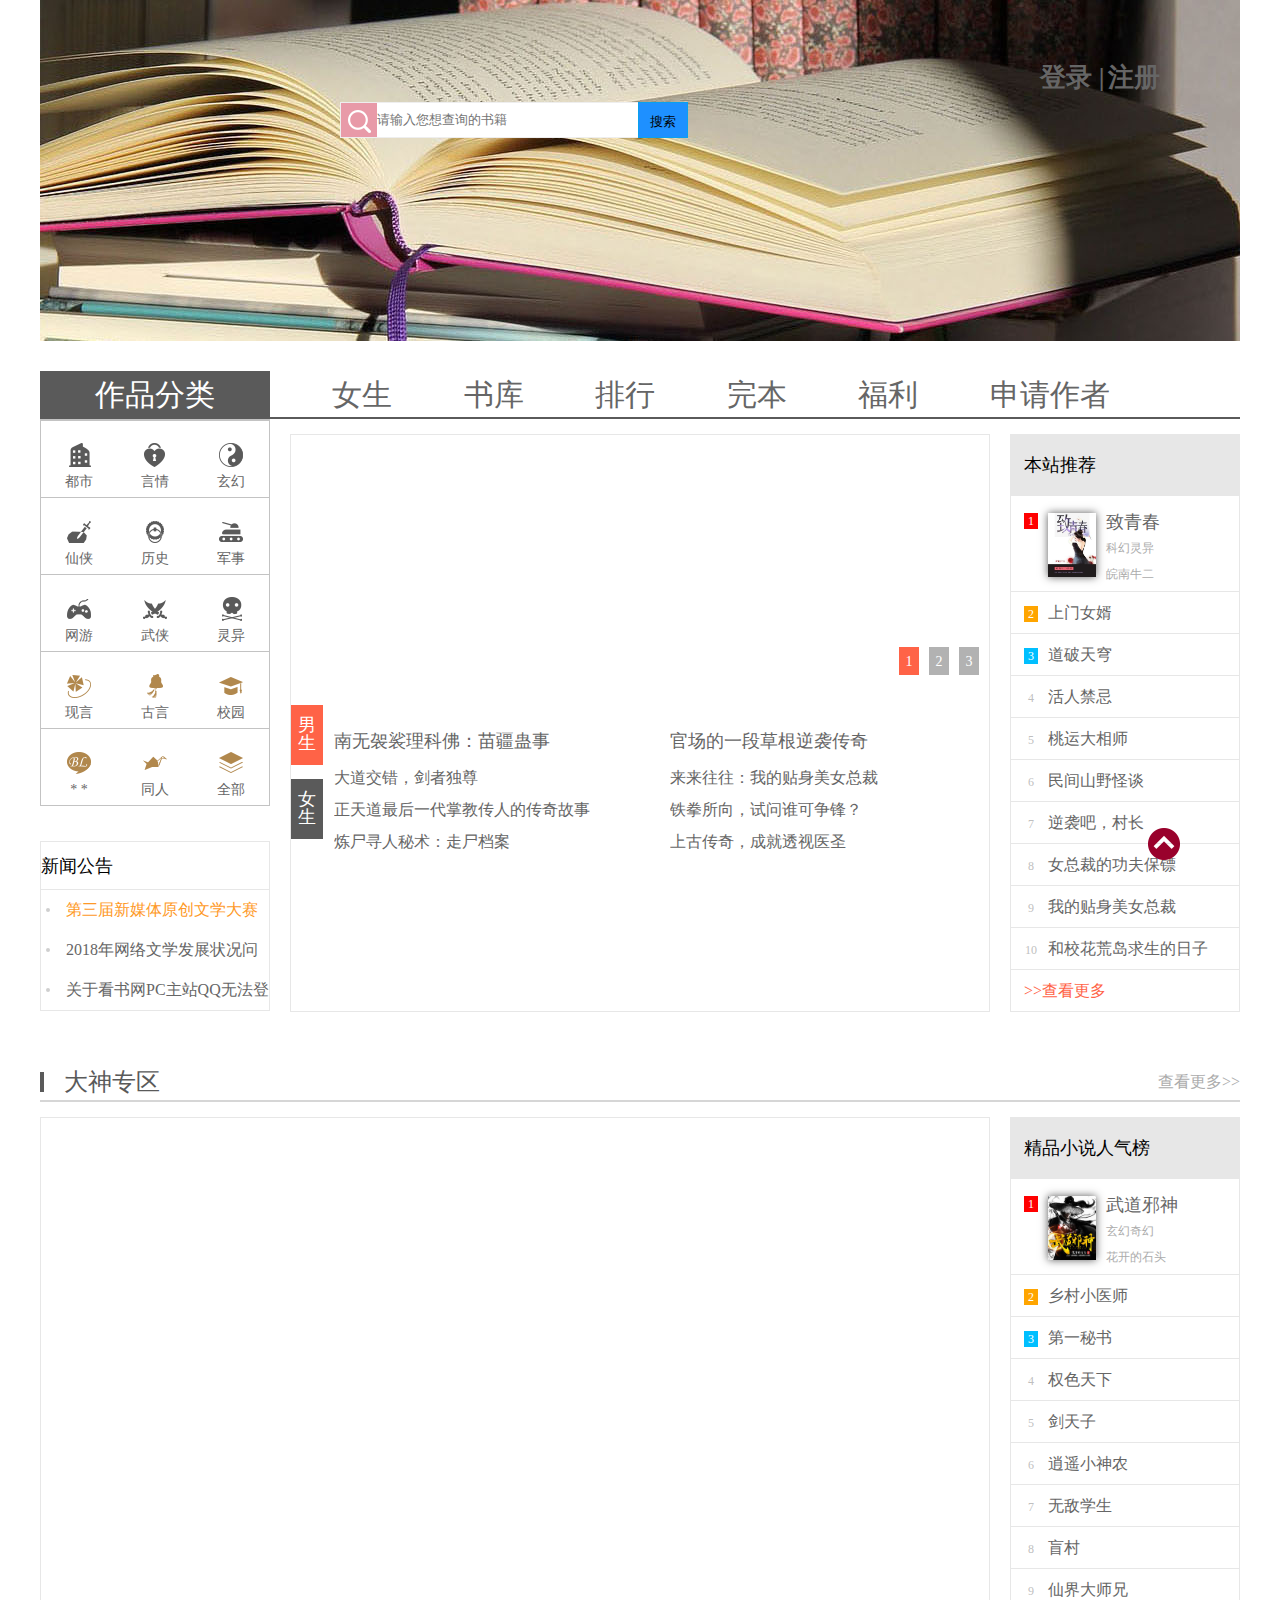
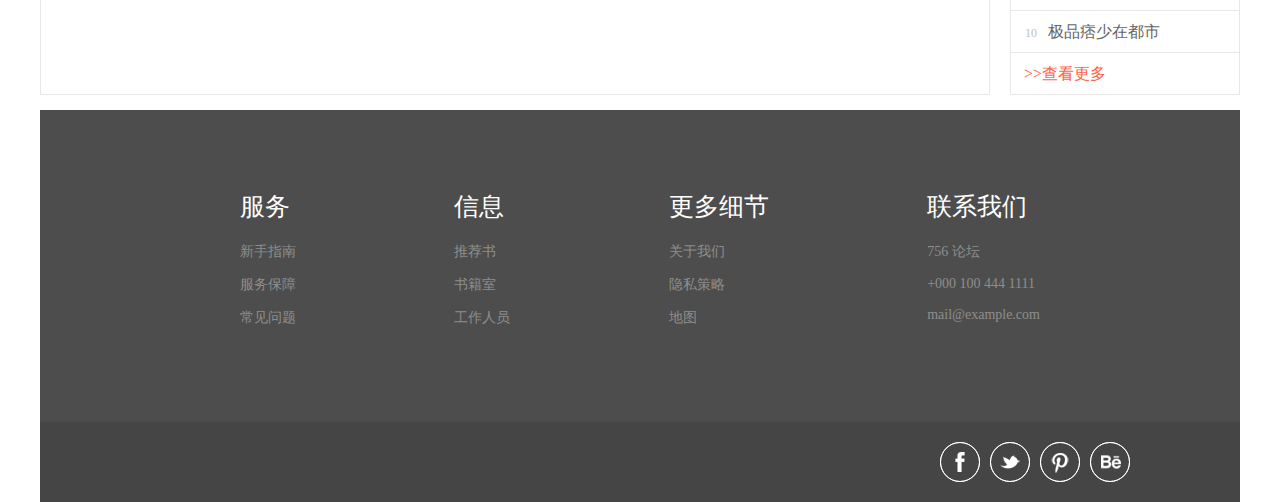
<file: index.html>
<!doctype html>
<html lang="en">
 <head>
  <meta charset="UTF-8">
  <title>主页</title>
  <link rel="stylesheet" href="css/base.css">
  <link rel="stylesheet" href="css/index.css">
 </head>
 <body>
	<div class="fade">
		<!-- 引入头部 -->
		<div id="header"></div>
		<div class="main">
			<!--导航-->
			<div class="menubox clear">
				<span class="bookClass lf">作品分类</span>
				<nav class="menu lf">
					<a href="javascript:;">女生</a>
					<a href="javascript:;">书库</a>
					<a href="javascript:;">排行</a>
					<a href="javascript:;">完本</a>
					<a href="javascript:;">福利</a>
					<a href="javascript:;">申请作者</a>
				</nav>
			</div>
			<!--主内容-->
			<div class="contentBox clear">
				<!--左侧分类-->
				<div class="types lf">
					<ul class="typesList">
						<li class="clear">
							<a href="javascript:;" class="lf">
								<p><img src="img/index/dushi.png"></p>
								<span>都市</span>
							</a>
							<a href="javascript:;" class="lf">
								<p><img src="img/index/yanqing.png"></p>
								<span>言情</span>
							</a>
							<a href="javascript:;" class="lf">
								<p><img src="img/index/xuanhuan.png"></p>
								<span>玄幻</span>
							</a>
						</li>
						<li class="clear">
							<a href="javascript:;" class="lf">
								<p><img src="img/index/xianxia.png"></p>
								<span>仙侠</span>
							</a>
							<a href="javascript:;" class="lf">
								<p><img src="img/index/lishi.png"></p>
								<span>历史</span>
							</a>
							<a href="javascript:;" class="lf">
								<p><img src="img/index/junshi.png"></p>
								<span>军事</span>
							</a>
						</li>
						<li class="clear">
							<a href="javascript:;" class="lf">
								<p><img src="img/index/wangyou.png"></p>
								<span>网游</span>
							</a>
							<a href="javascript:;" class="lf">
								<p><img src="img/index/wuxia.png"></p>
								<span>武侠</span>
							</a>
							<a href="javascript:;" class="lf">
								<p><img src="img/index/lingyi.png"></p>
								<span>灵异</span>
							</a>
						</li>
						<li class="clear">
							<a href="javascript:;" class="lf">
								<p><img src="img/index/xianyan.png"></p>
								<span>现言</span>
							</a>
							<a href="javascript:;" class="lf">
								<p><img src="img/index/guyan.png"></p>
								<span>古言</span>
							</a>
							<a href="javascript:;" class="lf">
								<p><img src="img/index/xiaoyuan.png"></p>
								<span>校园</span>
							</a>
						</li>
						<li class="clear">
							<a href="javascript:;" class="lf">
								<p><img src="img/index/danmei.png"></p>
								<span>* *</span>
							</a>
							<a href="javascript:;" class="lf">
								<p><img src="img/index/tongren.png"></p>
								<span>同人</span>
							</a>
							<a href="javascript:;" class="lf">
								<p><img src="img/index/quanbu.png"></p>
								<span>全部</span>
							</a>
						</li>
					</ul>
					<div class="news">
						<a href="javascript:;" target="_blank">新闻公告</a>
						<ul>
							<li class="active">
								<a class="active" href="javascript:;" target="_blank" title="第三届新媒体原创文学大赛颁奖典礼">第三届新媒体原创文学大赛颁奖典礼</a>
							</li>
							<li>
								<a href="javascript:;" target="_blank" title="2018年网络文学发展状况问卷调查">2018年网络文学发展状况问卷调查</a>
							</li>
							<li>
								<a href="javascript:;" target="_blank" title="关于看书网PC主站QQ无法登录的通告">关于看书网PC主站QQ无法登录的通告</a>
							</li>
						</ul>
					</div>
				</div>
				<!--轮播内容-->
				<div class="banner lf">
					<!--轮播图-->
					<div class="banner_pic">
						<ul class="clear">
							<!--<li class="lf">
								<a href="javascript:;">
									<img src="img/index/banner1.jpg">
								</a>
							</li>-->
						</ul>
						<div class="page_num">
							<ul class="clear">
								<li class="lf show_on">1</li>
								<li class="lf">2</li>
								<li class="lf">3</li>
							</ul>
						</div>
					</div>
					<!--男女生推荐-->
					<div class="sex_box">
						<a href="javascript:;" class="man sex_show">男生</a>
						<a href="javascript:;" class="woman">女生</a>
						<div id="boy" class="man_recom clear man_book">
						<!--<div class="sex_info clear">
								<a href="javascript:;">
									<div class="book_box lf">
										<img src="img/index/2033124s.jpg">
									</div>
								</a>
								<div class="book_detail lf">
									<p class="bd_name">
										<a href="javascript:;" target="_blank"></a>
									</p>
									<p class="bd_detail"></p>
									<p class="bd_read">
										<span>661人追读</span>
										<a href="javascript:;" class="brown" target="_blank">免费试读</a>
									</p>
								</div>
							</div>-->
						</div>
						<div id="girl" class="man_recom clear woman_book" style="display: none">
						</div>
					</div>
					<!--文字推荐-->
					<div class="char_book clear">
						<ul class="lf">
							<li>
								<a href="javascript:;" target="_blank" title="南无袈裟理科佛：苗疆蛊事">南无袈裟理科佛：苗疆蛊事</a>
							</li>
							<li>
								<a href="javascript:;" target="_blank" title="大道交错，剑者独尊">大道交错，剑者独尊</a>
							</li>
							<li>
								<a href="javascript:;" target="_blank" title="正天道最后一代掌教传人的传奇故事">正天道最后一代掌教传人的传奇故事</a>
							</li>
							<li>
								<a href="javascript:;" target="_blank" title="炼尸寻人秘术：走尸档案">炼尸寻人秘术：走尸档案</a>
							</li>
						</ul>
						<ul>
							<li>
								<a href="javascript:;" target="_blank" title="官场的一段草根逆袭传奇">官场的一段草根逆袭传奇</a>
							</li>
							<li>
								<a href="javascript:;" target="_blank" title="来来往往：我的贴身美女总裁">来来往往：我的贴身美女总裁</a>
							</li>
							<li>
								<a href="javascript:;" target="_blank" title="铁拳所向，试问谁可争锋？">铁拳所向，试问谁可争锋？</a>
							</li>
							<li>
								<a href="javascript:;" target="_blank" title="上古传奇，成就透视医圣">上古传奇，成就透视医圣</a>
							</li>
						</ul>
					</div>
				</div>
				<!--右侧推荐-->
				<div class="recommend lf">
					<div class="title">本站推荐</div>
					<ul>
						<li>
							<a href="javascript:;" class="clear">
								<span class="lf">1</span>
								<div class="book_shadow lf">
									<img src="img/index/2039691s.jpg">
								</div>
								<div class="book_content lf">
									<p class="txt txt_name">致青春</p>
									<p class="txt">科幻灵异</p>
									<p class="txt">皖南牛二</p>
								</div>
							</a>
						</li>
						<li>
							<a href="javascript:;">
								<span>2</span>上门女婿
							</a>
						</li>
						<li>
							<a href="javascript:;">
								<span>3</span>道破天穹
							</a>
						</li>
						<li>
							<a href="javascript:;">
								<span>4</span>活人禁忌
							</a>
						</li>
						<li>
							<a href="javascript:;">
								<span>5</span>桃运大相师
							</a>
						</li>
						<li>
							<a href="javascript:;">
								<span>6</span>民间山野怪谈
							</a>
						</li>
						<li>
							<a href="javascript:;">
								<span>7</span>逆袭吧，村长
							</a>
						</li>
						<li>
							<a href="javascript:;">
								<span>8</span>女总裁的功夫保镖
							</a>
						</li>
						<li>
							<a href="javascript:;">
								<span>9</span>我的贴身美女总裁
							</a>
						</li>
						<li>
							<a href="javascript:;">
								<span>10</span>和校花荒岛求生的日子
							</a>
						</li>
						<li class="more">
							<a href="javascript:;">&gt;&gt;查看更多</a>
						</li>
					</ul>
				</div>
			</div>
			<!--大神专区-->
			<div class="super_title clear">
				<span class="lf">大神专区</span>
				<a href="javascript:;" class="rf">查看更多&gt;&gt;</a>
			</div>
			<div class="dsqu clear">
				<ul class="lf" id="dsqu">
				<!--动态数据-->
				<!--<li class="lf">-->
					<!--<a href="javascript:;" data-bid="${bid}">-->
						<!--<div class="book_img">-->
							<!--<img src="${img}">-->
						<!--</div>-->
						<!--<div class="book_name">${bname}</div>-->
						<!--<div class="anthor">${athor}</div>-->
					<!--</a>-->
				<!--</li>-->
				</ul>
				<div class="recommend rf">
					<div class="title">精品小说人气榜</div>
					<ul>
						<li>
							<a href="javascript:;" class="clear">
								<span class="lf">1</span>
								<div class="book_shadow lf">
									<img src="img/index/190294_m.jpg">
								</div>
								<div class="book_content lf">
									<p class="txt txt_name">武道邪神</p>
									<p class="txt">玄幻奇幻</p>
									<p class="txt">花开的石头</p>
								</div>
							</a>
						</li>
						<li>
							<a href="javascript:;">
								<span>2</span>乡村小医师
							</a>
						</li>
						<li>
							<a href="javascript:;">
								<span>3</span>第一秘书
							</a>
						</li>
						<li>
							<a href="javascript:;">
								<span>4</span>权色天下
							</a>
						</li>
						<li>
							<a href="javascript:;">
								<span>5</span>剑天子
							</a>
						</li>
						<li>
							<a href="javascript:;">
								<span>6</span>逍遥小神农
							</a>
						</li>
						<li>
							<a href="javascript:;">
								<span>7</span>无敌学生
							</a>
						</li>
						<li>
							<a href="javascript:;">
								<span>8</span>盲村
							</a>
						</li>
						<li>
							<a href="javascript:;">
								<span>9</span>仙界大师兄
							</a>
						</li>
						<li>
							<a href="javascript:;">
								<span>10</span>极品痞少在都市
							</a>
						</li>
						<li class="more">
							<a href="javascript:;">&gt;&gt;查看更多</a>
						</li>
					</ul>
				</div>
			</div>
		</div>
		<!-- 回到顶部 -->
		<div id="to_top">
			<a href="#">
				<img src="img/index/arrow.png">
			</a>
		</div>
		<!-- 引入底部 -->
		<div id="footer"></div>
	</div>
	<script src="JS/jquery-3.2.1.js"></script>
	<script src="JS/common.js"></script>
	<script src="JS/header.js"></script>
	<script src="JS/footer.js"></script>
	<script src="JS/index.js"></script>
 </body>
</html>
</file>
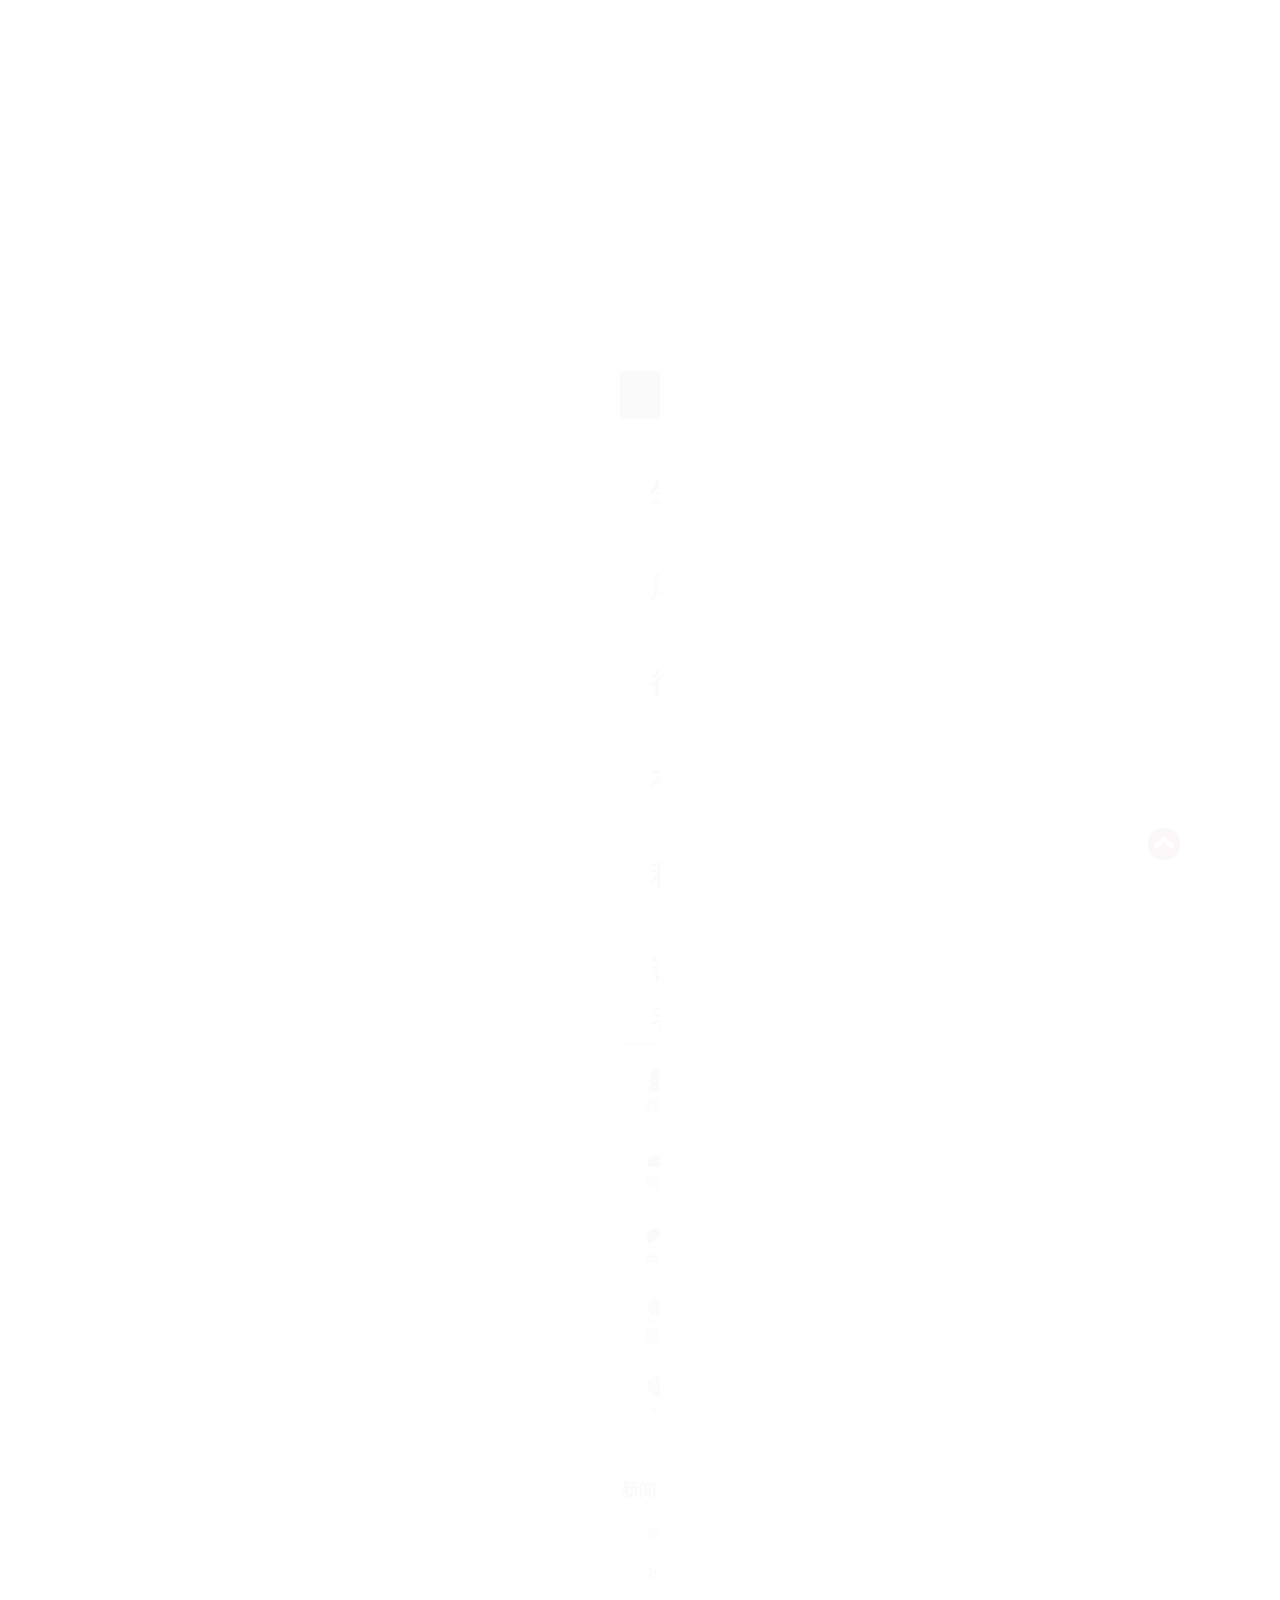
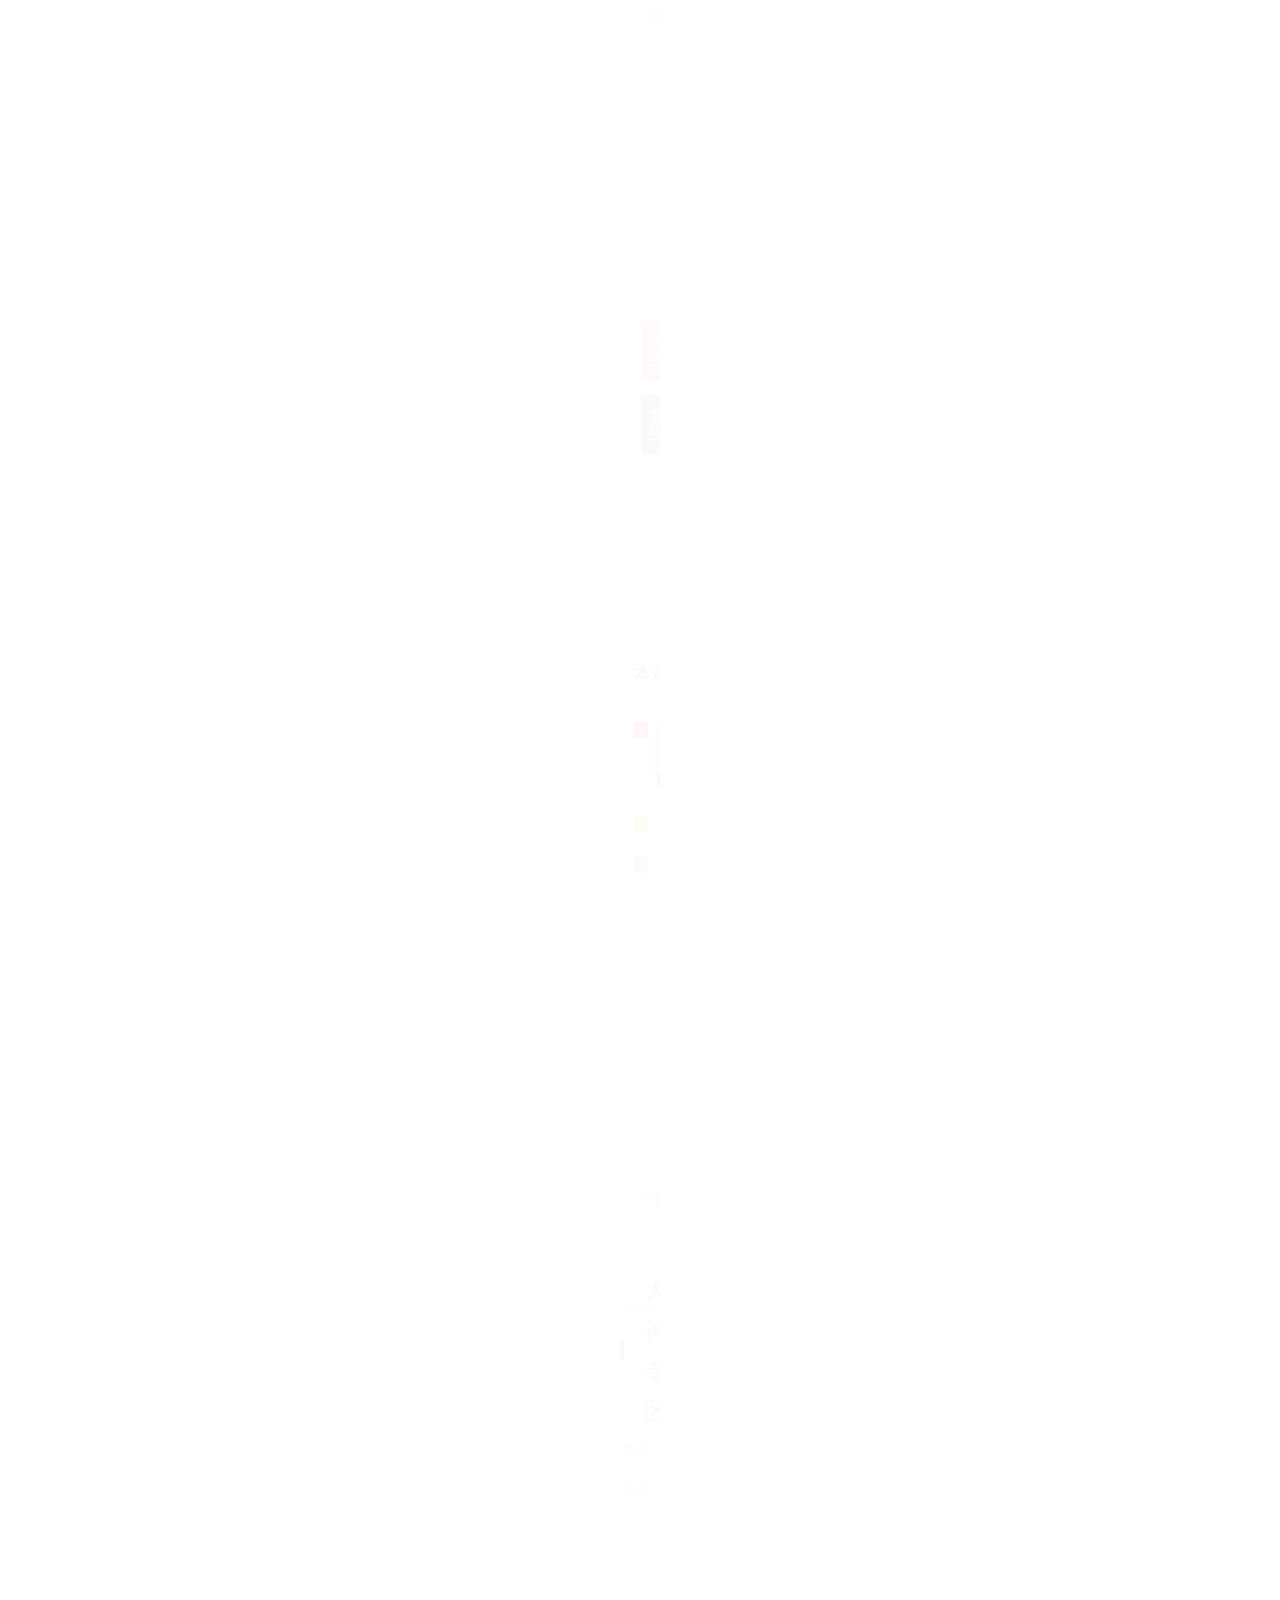
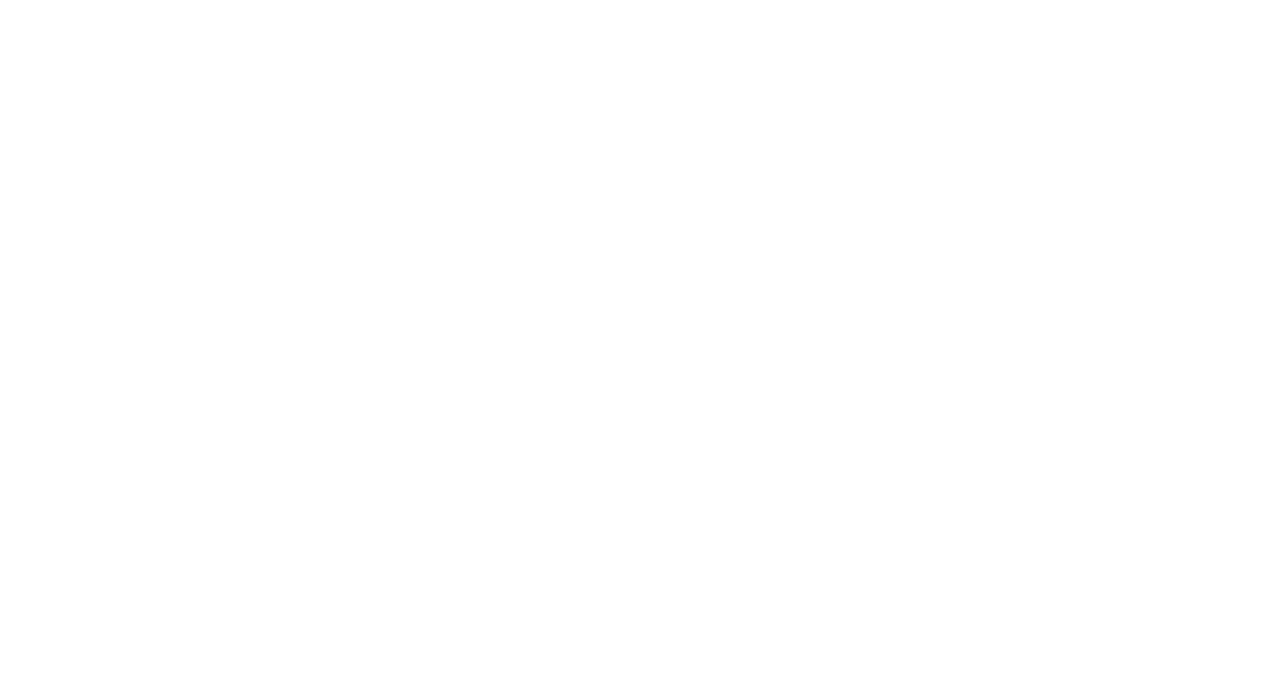
<file: bookDetails.html>
<!doctype html>
<html lang="en">
 <head>
  <meta charset="UTF-8">
  <title>书籍详情</title>
  <link rel="stylesheet" href="css/base.css">
  <link rel="stylesheet/less" href="JS/less/bookDetails.less">
  <script src="JS/less.min.js"></script>
 </head>
 <body>
  <div class="fade">
    <div id="header"></div>
    <div class="main">
      <!--书籍导航-->
      <div class="nav" id="nav">
        <!--当前位置:
       <a href="javascript:;">首页</a>
       &gt;
       <a href="javascript:;">抗战烽火</a>
       &gt;
       <a href="javascript:;">穿越时空之抗日特种兵</a>-->
      </div>
      <!--主体内容-->
      <div class="detail clear">
        <!--左侧-->
        <div class="leftbox lf">
            <!--标题-->
            <div class="title">
            <!--<h1>穿越时空之抗日特种兵</h1>
                <p>
                  <span>(共477人评价)</span>
                  <span>作者：<a href="javascript:;">烈阳化海</a></span>
                </p>-->
            </div>
            <!--书籍内容-->
            <div class="content clear" id="content">
            <!--左侧放图片-->
            <div class="content_left lf">
              <img src="">
            </div>
            <!--右侧书籍作者介绍-->
            <div class="content_right rf">
              <!--标签导航-->
              <div class="tabmenu clear">
                 <ul class="lf" id="tabmenu">
                  <li class="hover">作品介绍</li>
                  <li>作品信息</li>
                 </ul>
                 <span class="rf"></span>
              </div>
              <!--具体内容-->
              <div class="tab_content" id="tab_content">
                <!--作品介绍-->
                <div class="block">
                   <div class="intro"></div>
                   <div class="warning">本站郑重提醒：本故事纯属虚构，切勿模仿！</div>
                </div>
                <!--作品信息-->
                <div style="display: none">
                   <div class="message">
                      <!--<ul class="clear">
                       <li>
                         作品分类:
                         <span class="org">抗战烽火</span>
                       </li>
                       <li>
                         授权状态:
                         <span class="org">签约</span>
                       </li>
                       <li>
                         写作进程:
                         <span class="org">连载中</span>
                       </li>
                       <li>
                         总 字 数:
                         <span class="org">179.44万</span>
                       </li>
                       <li>
                         总 点 击:
                         <span class="org">2290.37万</span>
                       </li>
                       <li>
                          总 红 花:
                          <span class="org">942</span>
                       </li>
                       <li>
                          总 打 赏:
                          <span class="org">1191</span>
                       </li>
                      </ul>-->
                   </div>
                </div>
              </div>
              <!--作者标签-->
              <div class="athor_tab">
               作者标签:
               <a href="javascript:;">热血</a>
               <a href="javascript:;">架空</a>
              </div>
              <!--下载打赏-->
              <div class="download clear">
               <a href="javascript:;" class="down1">下载本书</a>
               <a href="javascript:;" class="down1">全文阅读</a>
               <a href="javascript:;">送花</a>
               <a href="javascript:;">打赏</a>
              </div>
            </div>
          </div>
            <!--过渡区-->
            <div class="trans">
                <img src="img/trans.jpg">
            </div>
            <!--评论区-->
            <div class="comment">
                <!--输入区-->
                <div class="txt_input pl">
                    <!--标题-->
                    <div class="txt_title clear">
                        <a href="javascript:;" class="rf" id="send_comment">我要发表评论&gt;&gt;</a>
                        <b>
                            <a href="javascript:;" id="txt_name">《穿越时空之抗日特种兵》</a>
                            的书评区
                        </b>
                    </div>
                    <!--评论输入-->
                    <div class="txt_body" id="comment_area">
                        <textarea name="cmt_content" id="cmt_content" cols="30" rows="20"></textarea>
                    </div>
                </div>
                <!--回复区-->
                <div class="pl">
                    <!--动态加载-->
                    <div class="pl_list">
                        <p class="p1">
                            <span class="pl_name">烈阳化海</span>
                            <span class="pl_time"> 2012年01月01日 01:10 </span>
                        </p>
                        <p class="p2">
                            新的一年的钟声已经敲响，烈阳化海在这里恭祝广大读者新年快乐！
                            预祝大家在新的一年中心想事成、万事顺利！
                            你们的支持就是我创作的动力，希望大家在新的一年里继续支持我！
                            我一定会把更好的文章奉献给广大读者！
                        </p>
                    </div>
                    <div class="pl_list">
                        <p class="p1">
                            <span class="pl_name">烈阳化海</span>
                            <span class="pl_time"> 2012年01月01日 01:10 </span>
                        </p>
                        <p class="p2">
                            新的一年的钟声已经敲响，烈阳化海在这里恭祝广大读者新年快乐！
                            预祝大家在新的一年中心想事成、万事顺利！
                            你们的支持就是我创作的动力，希望大家在新的一年里继续支持我！
                            我一定会把更好的文章奉献给广大读者！
                        </p>
                    </div>
                    <!--页码-->
                    <div class="page">
                        <a href="javascript:;">上一页</a>
                        <a href="javascript:;" class="active">1</a>
                        <a href="javascript:;">2</a>
                        <a href="javascript:;">3</a>
                        <a href="javascript:;">下一页</a>
                    </div>
                    <!--动态加载-->
                </div>
            </div>
        </div>
        <!--右侧-->
        <div class="rightbox rf">
           <!--粉丝排行榜-->
           <div class="fans">
              <!--标题-->
               <div class="fans_title">
                  <h3>本书粉丝排行榜</h3>
               </div>
              <!--排行-->
               <div class="fans_box">
                  <ul class="fans_top" id="fans_top">
                     <li class="head">
                        <span class="f_t">排名</span>
                        <span class="f_n">昵称</span>
                        <span class="f_g">等级</span>
                     </li>
                     <li class="no1">
                      <span class="f_t"><i>1</i></span>
                      <span class="f_n"><b>xichun0097</b></span>
                      <span class="f_g">堂主</span>
                     </li>
                     <li class="no2">
                      <span class="f_t"><i>2</i></span>
                      <span class="f_n"><b>xichun0098</b></span>
                      <span class="f_g">堂主</span>
                     </li>
                     <li class="no3">
                      <span class="f_t"><i>3</i></span>
                      <span class="f_n"><b>xichun0099</b></span>
                      <span class="f_g">堂主</span>
                     </li>
                     <li class="no4">
                      <span class="f_t"><i>4</i></span>
                      <span class="f_n"><b>xichun0100</b></span>
                      <span class="f_g">堂主</span>
                     </li>
                     <li class="no5">
                      <span class="f_t"><i>5</i></span>
                      <span class="f_n"><b>xichun0101</b></span>
                      <span class="f_g">堂主</span>
                     </li>
                     <li class="no6">
                      <span class="f_t"><i>6</i></span>
                      <span class="f_n"><b>xichun0102</b></span>
                      <span class="f_g">堂主</span>
                     </li>
                     <li class="no7">
                      <span class="f_t"><i>7</i></span>
                      <span class="f_n"><b>xichun0103</b></span>
                      <span class="f_g">堂主</span>
                     </li>
                     <li class="no8">
                      <span class="f_t"><i>8</i></span>
                      <span class="f_n"><b>xichun0104</b></span>
                      <span class="f_g">执事</span>
                     </li>
                     <li class="no9">
                      <span class="f_t"><i>9</i></span>
                      <span class="f_n"><b>xichun0105</b></span>
                      <span class="f_g">执事</span>
                     </li>
                     <li class="no10">
                      <span class="f_t"><i>10</i></span>
                      <span class="f_n"><b>xichun0106</b></span>
                      <span class="f_g">执事</span>
                     </li>
                  </ul>
               </div>
           </div>
           <!--客服-->
           <div class="fans service">
              <div class="fans_title">
                 <h3>联系客服</h3>
              </div>
              <div class="service_box">
                 <p>
                    Q Q:<br>
                    1234567894（周二-周六）<br>
                    9876543121（周日-周四）
                 </p>
                 <p>电话：25316542321</p>
                 <p>邮箱：kkk@dushu.com</p>
              </div>
           </div>
        </div>
      </div>
    </div>
    <div id="footer"></div>
  </div>
  <script src="JS/jquery-3.2.1.js"></script>
  <script src="JS/common.js"></script>
  <script src="JS/header.js"></script>
  <script src="JS/footer.js"></script>
  <script src="JS/bookDetails.js"></script>
 </body>
</html>
</file>
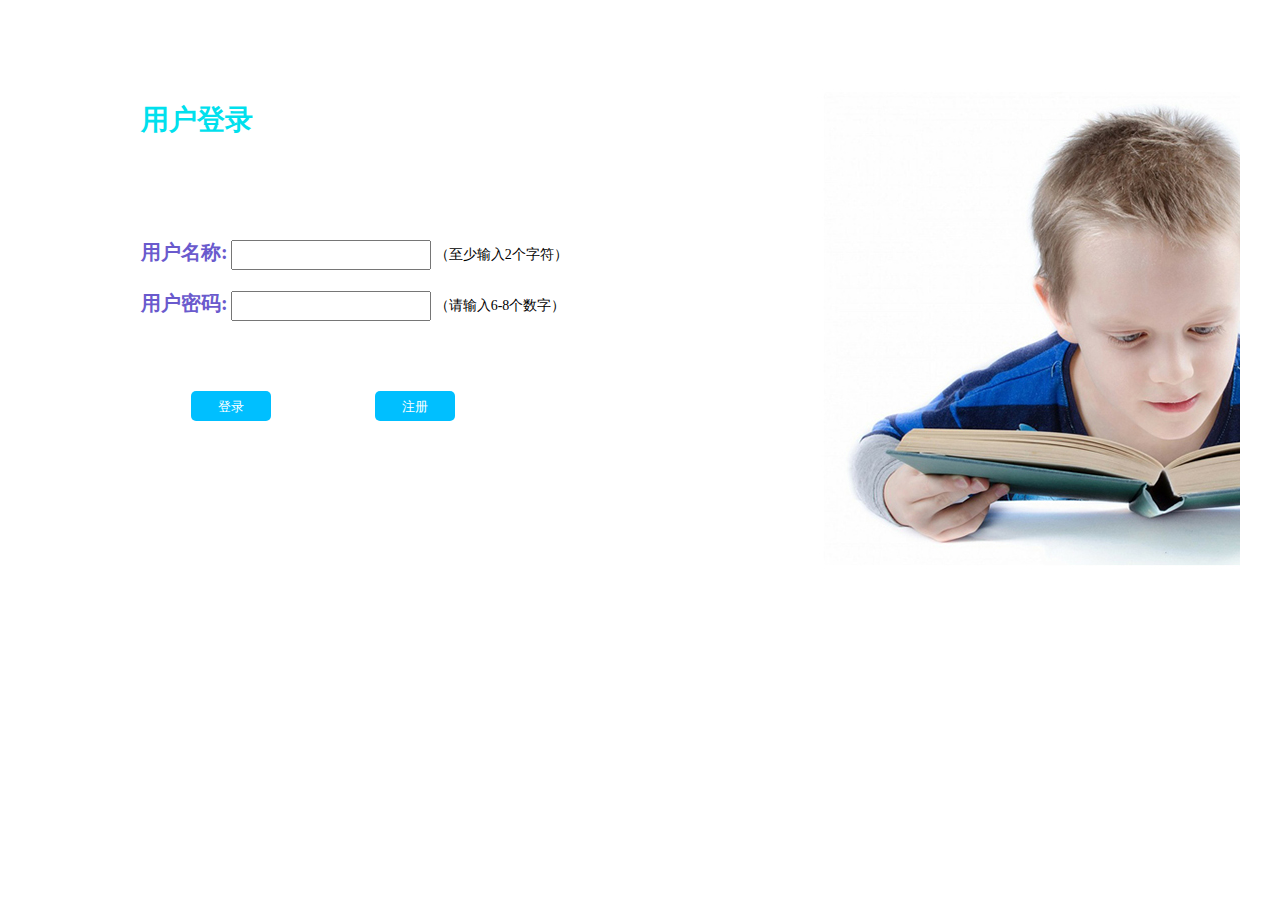
<file: login.html>
<!doctype html>
<html lang="en">
 <head>
  <meta charset="UTF-8">
  <meta name="Generator" content="EditPlus®">
  <meta name="Author" content="">
  <meta name="Keywords" content="">
  <meta name="Description" content="">
  <title>登录界面</title>
  <link rel="stylesheet" href="css/base.css">
  <link rel="stylesheet" href="css/login.css">
  <style>
	  input.error{
        box-shadow: 0 0 10px red;
      }
      label.error{
        background-image:url(img/err.png);
        color:red;
        background-repeat:no-repeat;
        background-position:left;
        background-size: 25px 25px;
        padding-left:25px;
        margin-left:10px;
        font-style: italic;
      }
  </style>
 </head>
 <body>
	<div class="fade">
		<div class="main">
			<h1>用户登录</h1>
			<form id="form" action="data/login.php" method="post">
				<div class="input">
					<b>用户名称:</b> 
					<input type="text" name="uname">
					<span>（至少输入2个字符）</span>	
				</div>
				<div class="input">
					<b>用户密码:</b>   
					<input type="password" name="upwd">
					<span>（请输入6-8个数字）</span>
				</div>
				<div class="go-to">
					<input type="submit" value="登录">
					<a href="register.html">
						<input type="button" value="注册">
					</a>
				</div>
			</form>
		<div>
	</div>
	<script src="JS/jquery-1.11.3.js"></script>
	<script src="JS/validate/jquery.validate.js"></script>
	<script src="JS/validate/messages_zh.js"></script>
	<script src="JS/login.js"></script>
	<script src="JS/common.js"></script>
 </body>
</html>
</file>
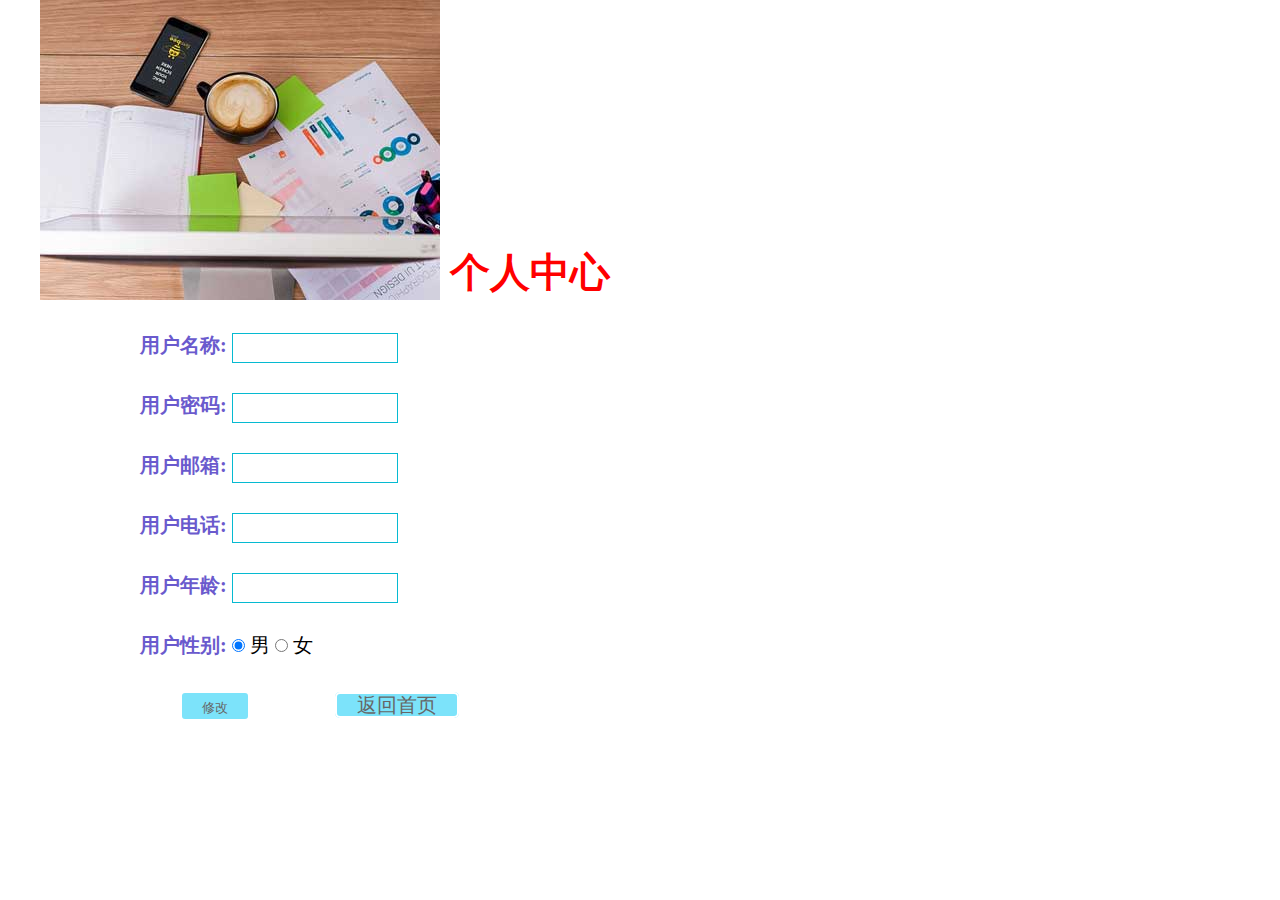
<file: personal.html>
<!doctype html>
<html lang="en">
 <head>
  <meta charset="UTF-8">
  <link rel="stylesheet" href="css/base.css">
  <link rel="stylesheet" href="css/personal.css">
  <title>个人中心</title>
  <style>
	  input.error{
        box-shadow: 0 0 10px red;
      }
      label.error{
        background-image:url(img/err.png);
        color:red;
        background-repeat:no-repeat;
        background-position:left;
        background-size: 25px 25px;
        padding-left:25px;
        margin-left:10px;
        font-style: italic;
      }
  </style>
 </head>
 <body>
	<div class="fade">
		<h1>
			<img src="img/personal/4.jpg">
			个人中心
		</h1>
		<form id="update">
			<p>
				<input type="hidden" value="2" name="uid">
			</p>
			<div class="input">
				<b>用户名称:</b>
				<input name="uname">
			</div>
			<div class="input">
				<b>用户密码:</b>
				<input type="password" name="upwd">
			</div>
			<div class="input">
				<b>用户邮箱:</b>
				<input name="email">
			</div>
			<div class="input">
				<b>用户电话:</b>
				<input name="mobile">
			</div>
			<div class="input">
				<b>用户年龄:</b>
				<input name="age">
			</div>
			<div>
				<b>用户性别:</b>
				<input type="radio" name="sex" value="男" id="male" checked>
				<label for="male">男</label>
				<input type="radio" name="sex" value="女" id="female">
				<label for="female">女</label>
			</div>
			<div>
				<input type="submit" value="修改" class="button">
				<a id="backIdx" href="#" class="button">返回首页</a>
			</div>
		</form>
	</div>
	<script src="JS/jquery-1.11.3.js"></script>
	<script src="JS/validate/jquery.validate.js"></script>
	<script src="JS/validate/messages_zh.js"></script>	
	<script src="JS/common.js"></script>
	<script src="JS/personal.js"></script>
 </body>
</html>
</file>
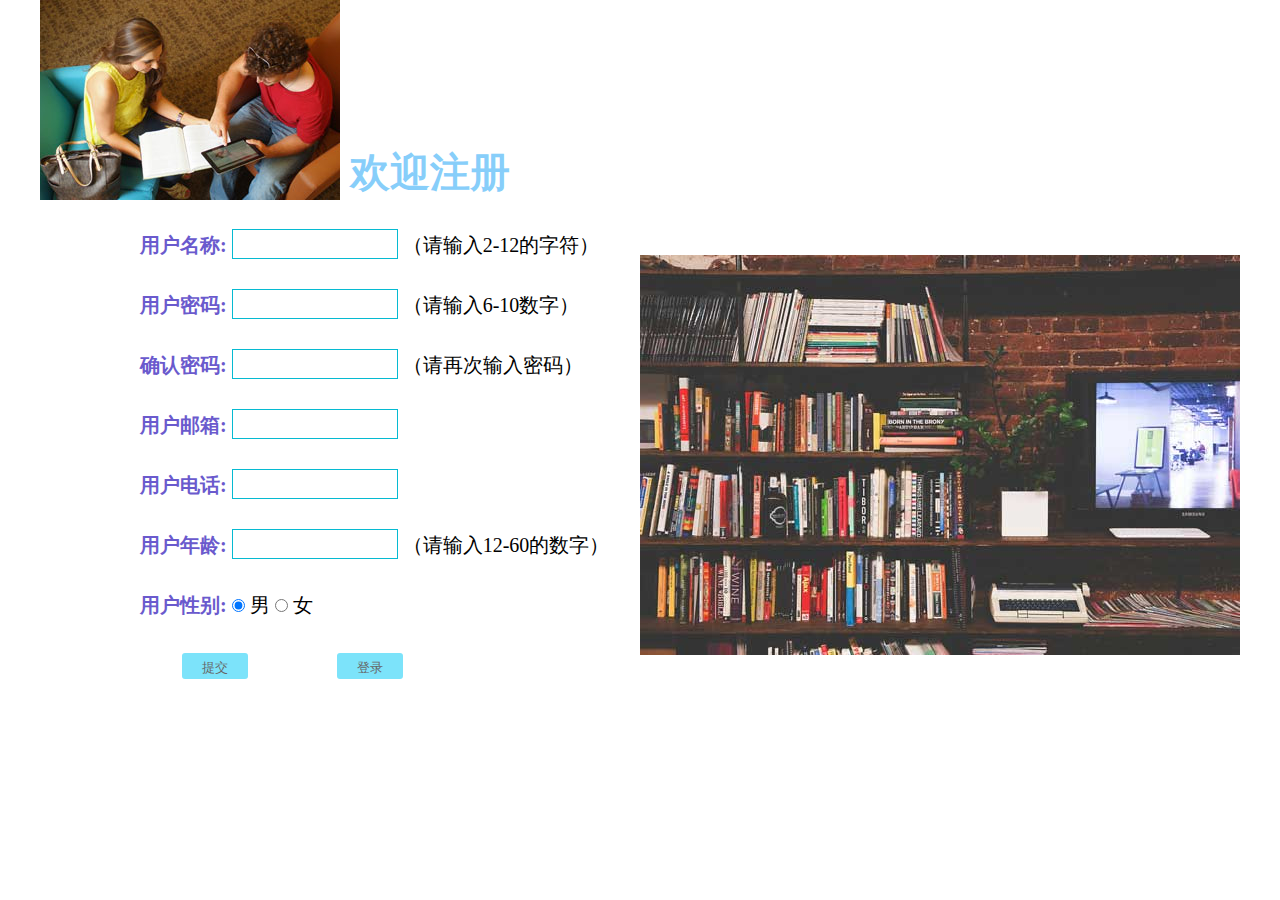
<file: register.html>
<!doctype html>
<html lang="en">
 <head>
  <meta charset="UTF-8">
  <meta name="Generator" content="EditPlus®">
  <meta name="Author" content="">
  <meta name="Keywords" content="">
  <meta name="Description" content="">
  <link rel="stylesheet" href="css/base.css">
  <link rel="stylesheet" href="css/register.css">
  <title>注册界面</title>
  <style>
	  input.error{
        box-shadow: 0 0 10px red;
      }
      label.error{
        background-image:url(img/err.png);
        color:red;
        background-repeat:no-repeat;
        background-position:left;
        background-size: 25px 25px;
        padding-left:25px;
        margin-left:10px;
        font-style: italic;
      }
  </style>
 </head>
 <body>
	<div class="fade">
		<h1>
			<img src="img/register/w6.jpg" alt="图片出错">
			欢迎注册
		</h1>
		<form id="register">
			<div class="input">
				<b>用户名称:</b>
				<input type="text" name="uname">
				<span id="show-uname">（请输入2-12的字符）</span>
			</div>
			<div class="input">
				<b>用户密码:</b>
				<input id="upwd" type="password" name="upwd">
				<span id="show-upwd">（请输入6-10数字）</span>
			</div>
			<div class="input">
				<b>确认密码:</b>
				<input type="password" name="rpwd">
				<span id="show-rpwd">（请再次输入密码）</span>
			</div>
			<div class="input">
				<b>用户邮箱:</b>
				<input type="email" name="email">
			</div>
			<div class="input">
				<b>用户电话:</b>
				<input name="mobile">
			</div>
			<div class="input">
				<b>用户年龄:</b>
				<input name="age">
				<span>（请输入12-60的数字）</span>
			</div>
			<div>
				<b>用户性别:</b>
				<input type="radio" name="sex" value="男" id="male" checked>
				<label for="male">男</label>
				<input type="radio" name="sex" value="女" id="female">
				<label for="female">女</label>
			</div>
			<div>
				<input type="submit" value="提交" class="button">
				<a href="login.html">
					<input type="button" value="登录" class="button">
				</a>
			</div>
		</form>
	</div>
	<script src="JS/jquery-1.11.3.js"></script>
	<script src="JS/validate/jquery.validate.js"></script>
	<script src="JS/validate/messages_zh.js"></script>	
	<script src="JS/common.js"></script>
	<script src="JS/register.js"></script>
 </body>
</html>
</file>
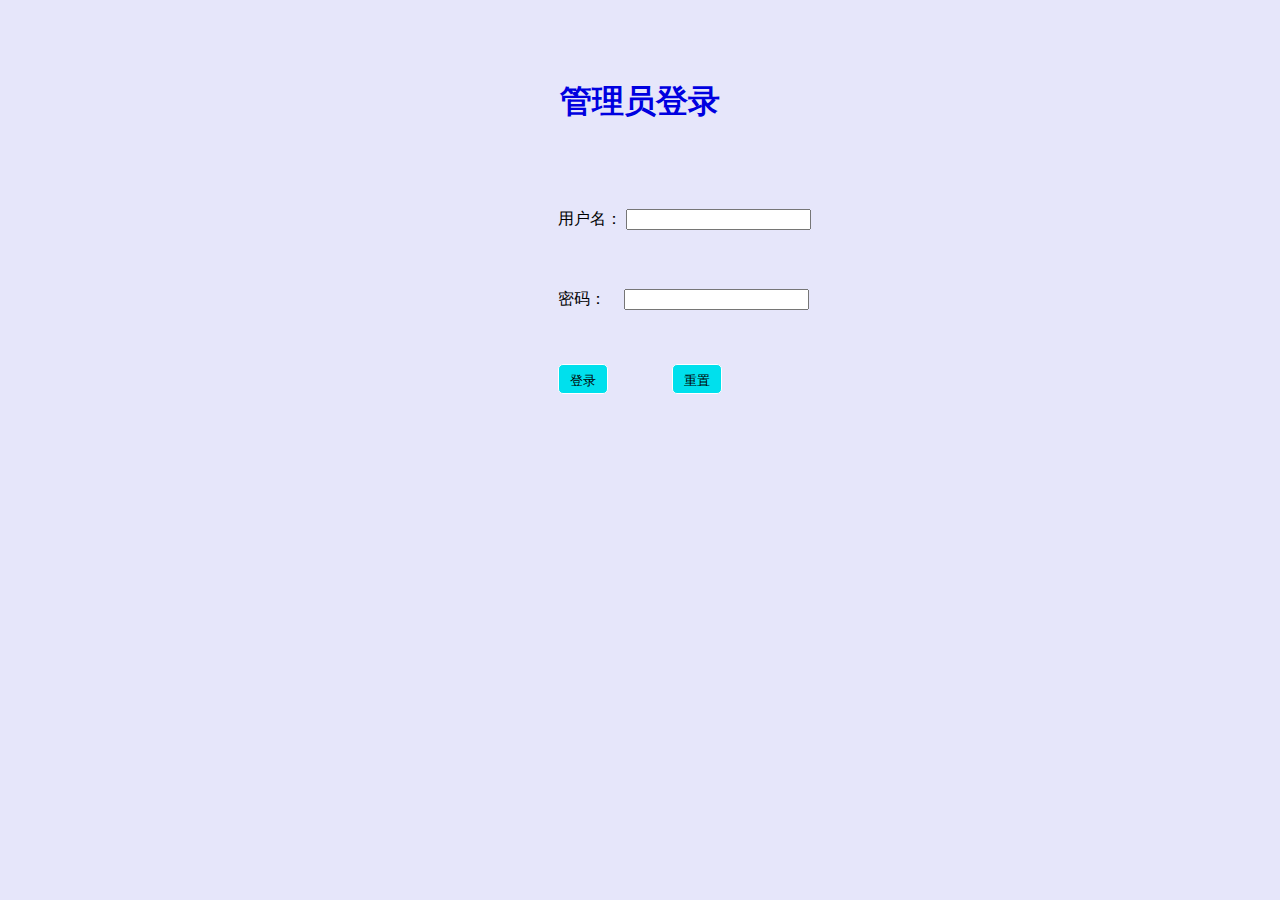
<file: admin/ad_login.html>
<!doctype html>
<html lang="en">
 <head>
  <meta charset="UTF-8">
  <meta name="Generator" content="EditPlus®">
  <meta name="Author" content="">
  <meta name="Keywords" content="">
  <meta name="Description" content="">
  <title>管理员登录界面</title>
  <link rel="stylesheet" href="../css/head.css">
  <style>
	body{
		background:#E6E6FA;
	}
	h1{
		color:#0000E0;
		margin:80px 0;
	}
	#form div.input{
		height:30px;
		line-height:30px;
		margin-bottom:50px;
		margin-left:550px;
	}
	#form div.pwd input{
		position:relative;
		left:14px;
	}
	#form div.btn{
		margin-left:550px;
	}
	#form div.btn input{
		width:50px;
		height:30px;
		line-height:30px;
		background:#00E0ED;
		border:1px solid #fff;
		border-radius:5px;
		outline:0;
		margin-right:60px;
	}
	#form div.btn input:hover{
		cursor:pointer;
	}
  </style>
 </head>
 <body>
	<h1 align="center">管理员登录</h1>
	<form action="ad_login.php" id="form" method="post">
		<div class="input">
			用户名：
			<input type="text" name="a_uname">
		</div>
		<div class="input pwd">
			密码：
			<input type="password" name="a_pwd">
		</div>
		<div class="btn">
			<input type="submit" value="登录">
			<input type="reset" value="重置">
		</div>
	</form>
 </body>
</html>
</file>
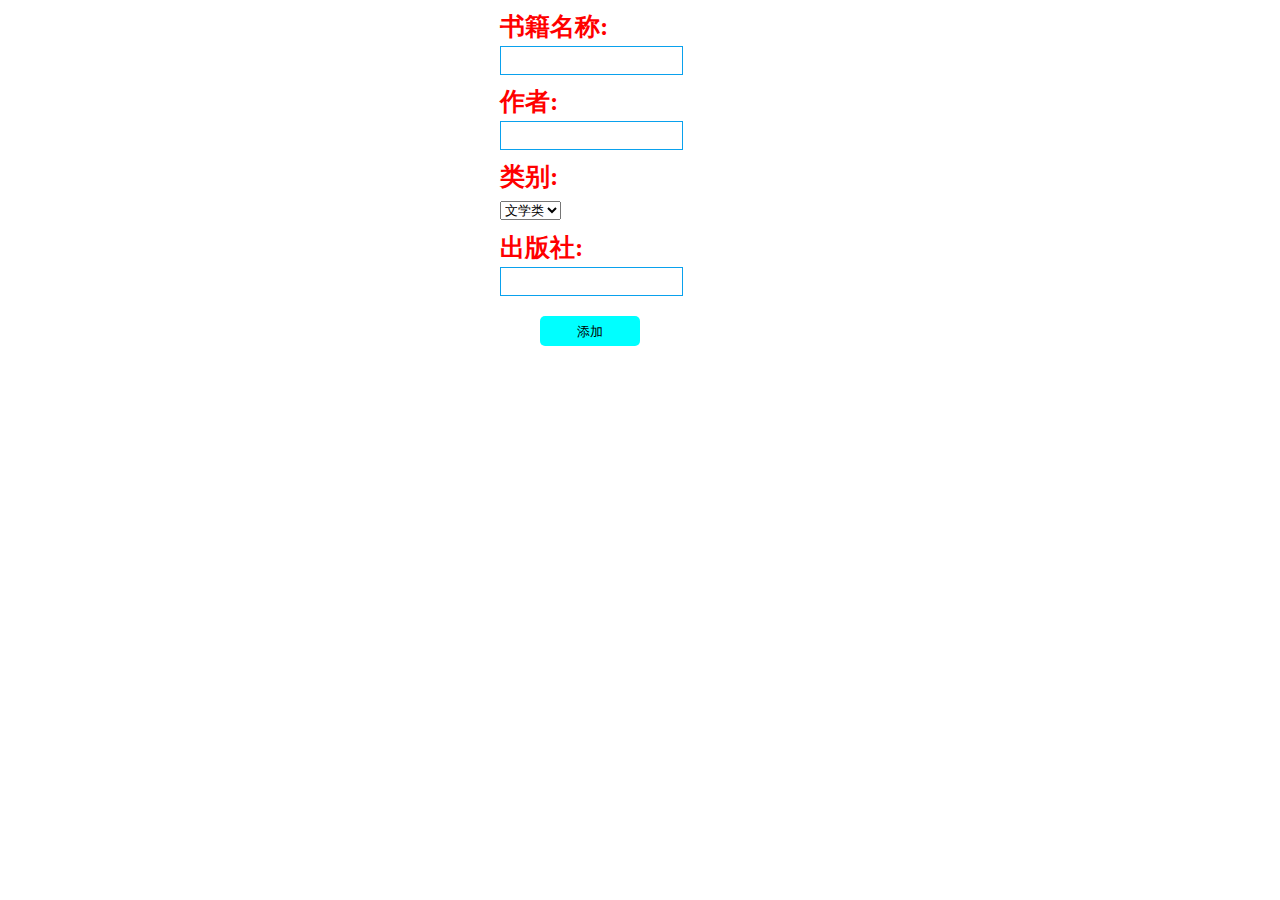
<file: admin/addBook.html>
<!doctype html>
<html lang="en">
 <head>
  <meta charset="UTF-8">
  <meta name="Generator" content="EditPlus®">
  <meta name="Author" content="">
  <meta name="Keywords" content="">
  <meta name="Description" content="">
  <title>添加书籍</title>
  <style>
	body,p,h1{
		margin:0;
		color:red;
		font:25px "楷体";
	}
	input{
		outline:0;
		border:1px solid #0AA1ED;
		height:25px;
	}
	b{
		display:block;
		margin-top:10px;
	}
	#main{
		padding-left:500px;
	}
	#main input[value]{
		width:100px;
		height:30px;
		line-height:30px;
		margin:20px 40px;
		background:#00FFFF;
		border:0;
		border-radius:5px;
	}
	#main input[value]:hover{
		cursor:pointer;
	}
  </style>
 </head>
 <body>
	<div id="main">
		<form action="">
			<p>
				<b>书籍名称:</b>
				<input type="text" id="bk_name" name="bk_name">
			</p>
			<p>
				<b>作者:</b>
				<input type="text" id="athor" name="athor">
			</p>
			<p>
				<b>类别:</b>
				<select name="kind_id" id="kind_id">
					<option value="1">文学类</option>
					<option value="2">历史类</option>
					<option value="3">小说类</option>
					<option value="4">散文类</option>
					<option value="5">诗歌类</option>
					<option value="6">言情类</option>
				</select>
			</p>
			<p>
				<b>出版社:</b>
				<input type="text" id="press" name="press">
			</p>
			<p>
				<input type="submit" value="添加">
			</p>
		</form>
	</div>
	<script src="../JS/jquery-1.11.3.js"></script>
	<script>
		//获取选择框的值
		var kind_id = 1;
		$("#kind_id").change(function(){
			kind_id=$(this).val();
		});
		//将数据发送到数据库,进行添加
		$(":submit").click(function(e){
			e.preventDefault();
			var bk_name=$("#bk_name").val();
			var athor=$("#athor").val();
			var press=$("#press").val();
			$.ajax({
				type:"post",
				url:"addBook.php",
				data:{ bk_name, athor, press, kind_id},
				success:function(data){
					alert(data);
				}
			})
		})
		/*function addBook() {
			var xhr = createXhr();
			xhr.onreadystatechange = function() {
				if(xhr.readyState == 4 && xhr.status == 200) {
					var result = xhr.responseText;
					alert(result);
				}
			}
			xhr.open("post","addBook.php",true);
			//设置请求消息头
			xhr.setRequestHeader("Content-Type","application/x-www-form-urlencoded");
			var bk_name = $("bk_name").value;
			var athor = $("athor").value;
			var press = $("press").value;
			msg = "bk_name="+bk_name+"&athor="+athor+"&kind_id="+kindId+"&press="+press;
			xhr.send(msg);
		}*/
	</script>
 </body>
</html>
</file>
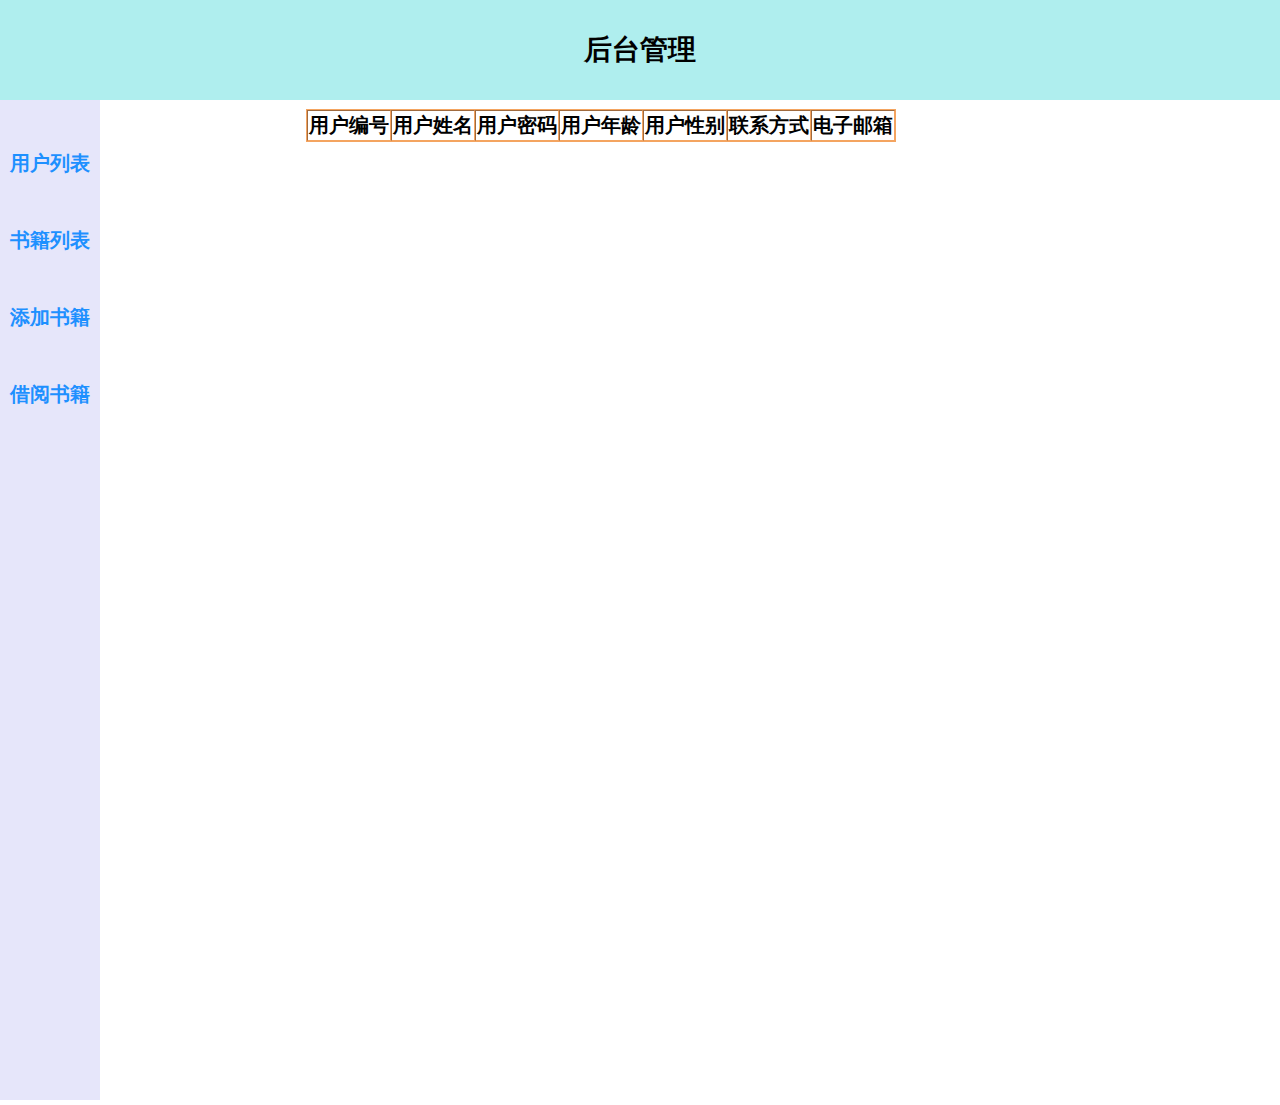
<file: admin/admin.html>
<!doctype html>
<html lang="en">
 <head>
  <meta charset="UTF-8">
  <meta name="Generator" content="EditPlus®">
  <meta name="Author" content="">
  <meta name="Keywords" content="">
  <meta name="Description" content="">
  <title>后台管理界面</title>
  <link rel="stylesheet" href="../css/base.css">
  <style>
	#head{
		height:100px;
		line-height:100px;
		text-align:center;
		background:#AFEEEE;
	}
	#side{
		width:100px;
		height:1000px;
		background:#E6E6FA;
		float:left;
		text-align:center;
	}
	#section{
		float:left;
		width:1000px;
		height:1000px;
		border:1px solid transparent;
	}
	#side li a{
		color:#1E90FF;
		font:bold 20px "楷体";
	}
	#side li{
		margin-top:50px;
	}
  </style>
 </head>
 <body onload="changeTxt('userList.html')">
	<div id="head">
		<h1>后台管理</h1>
	</div>
	<div id="side">
		<ul>
			<li>
				<a href="javascript:changeTxt('userList.html')">用户列表</a>
			</li>
			<li>
				<a href="javascript:changeTxt('booksList.html')">书籍列表</a>
			</li>
			<li>
				<a href="javascript:changeTxt('addBook.html')">添加书籍</a>
			</li>
			<li>
				<a href="javascript:changeTxt('borrowBook.html')">借阅书籍</a>
			</li>
		</ul>
	</div>
	<div id="section">
	</div>
	<script src="../JS/jquery-1.11.3.js"></script>
	<script>
	//引入外部页面
		function changeTxt(html) {
			var str = "<iframe src='"+html+"' frameborder='0' width='1000' height='1000'></iframe>";
			$("#section").html(str);
		}
	</script>
 </body>
</html>
</file>
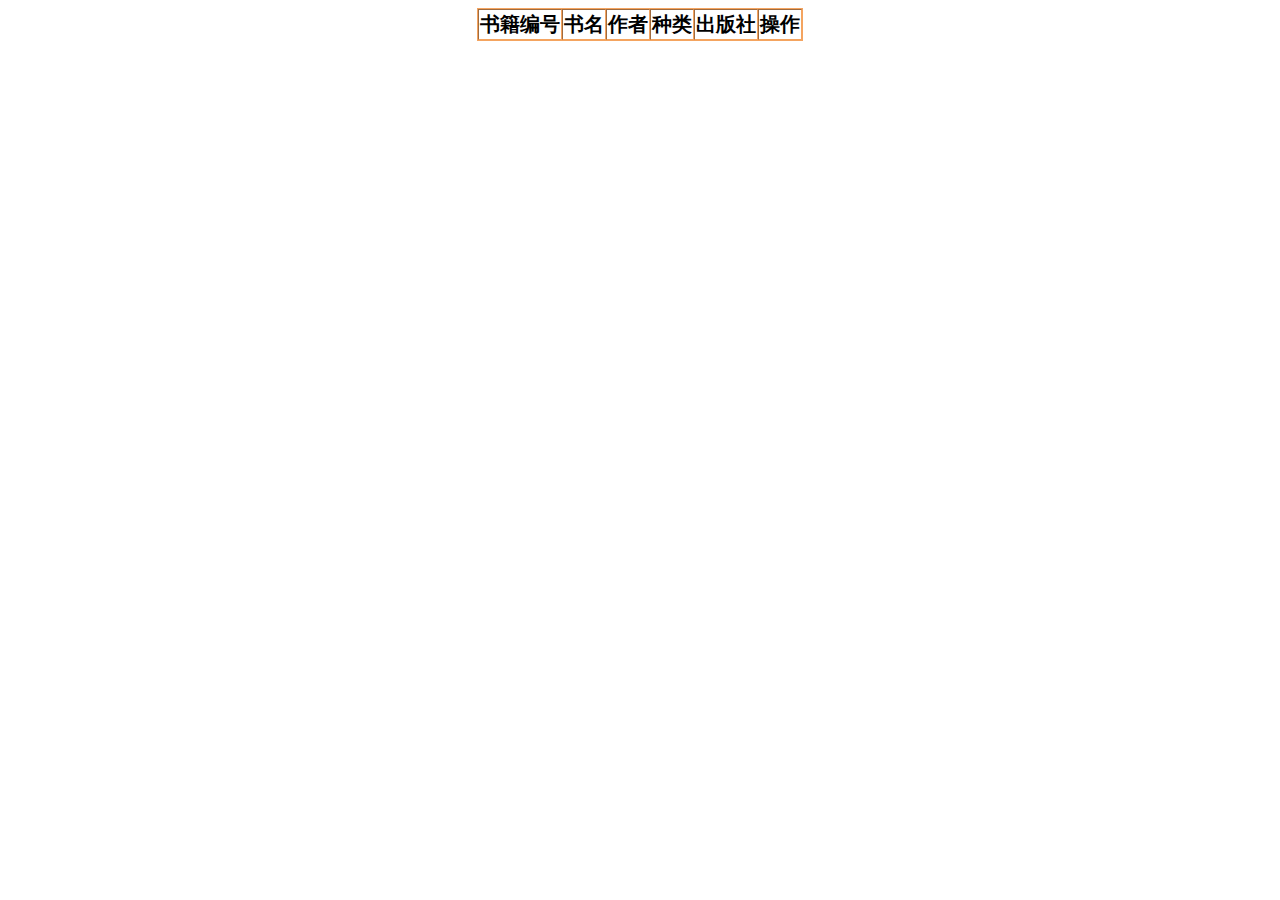
<file: admin/booksList.html>
<!doctype html>
<html lang="en">
 <head>
  <meta charset="UTF-8">
  <meta name="Generator" content="EditPlus®">
  <meta name="Author" content="">
  <meta name="Keywords" content="">
  <meta name="Description" content="">
  <title>书籍列表</title>
  <link rel="stylesheet" href="../css/table.css">
  <style>
	table{
		text-align:center;
	}
	a{
		text-decoration:none;
		color:red;
	}
	a:hover{
		color:#00E00D;
	}
  </style>
 </head>
 <body>
	<table border=1 cellspacing="0" align="center">
		<thead>
			<tr>
				<td>书籍编号</td>
				<td>书名</td>
				<td>作者</td>
				<td>种类</td>
				<td>出版社</td>
				<td>操作</td>
			</tr>
		</thead>
		<tbody id="myBody"></tbody>
	</table>
	<script src="../JS/jquery-1.11.3.js"></script>
	<script src="../JS/admin/bookList.js"></script>
	<script>
		/*function bookList() {
			var xhr = createXhr();
			xhr.onreadystatechange = function() {
				if(xhr.readyState == 4 && xhr.status == 200) {
					var result = xhr.responseText;
					var res = JSON.parse(result);
					var str = "";
					var kind = "";
					for(var i = 0; i < res.length; i++) {
						kind = res[i].kind_id;
						switch (kind)
						{
							case "1":
								kind = "文学类";
								break;
							case "2":
								kind = "历史类";
								break;
							case "3":
								kind = "小说类";
								break;
							case "4":
								kind = "散文类";
								break;
							case "5":
								kind = "诗歌类";
								break;
							case "6":
								kind = "言情类";
								break;
							default:
								console.log("雅思啦");
						}
						str += "<tr>";
						str += "<td>"+res[i].bkid+"</td>";
						str += "<td>"+res[i].bk_name+"</td>";
						str += "<td>"+res[i].athor+"</td>";
						str += "<td>"+kind+"</td>";
						str += "<td>"+res[i].press+"</td>";
						str += "<td>";
						str += "<a href='javascript:deleteBook("+res[i].bkid+")'>删除</a>"
						str += "</td>";
						str += "</tr>";
					}
					$("myBody").innerHTML = str;
				}
			}
			xhr.open("get","booksList.php",true);
			xhr.send(null);
		}
		//删除操作
		function deleteBook(id) {
			var xhr = null;
			if(window.XMLHttpRequest) {
				xhr = new XMLHttpRequest();
			}else {
				xhr = new ActiveXObject("Microsoft.XMLHttp");
			}
			xhr.onreadystatechange = function() {
				if(xhr.readyState == 4 && xhr.status == 200) {
					var result = xhr.responseText;
					alert(result);
					bookList();
				}
			}
			xhr.open("get","deleteBook.php?bkid="+id,true);
			xhr.send(null);
		}*/
	</script>
 </body>
</html>
</file>
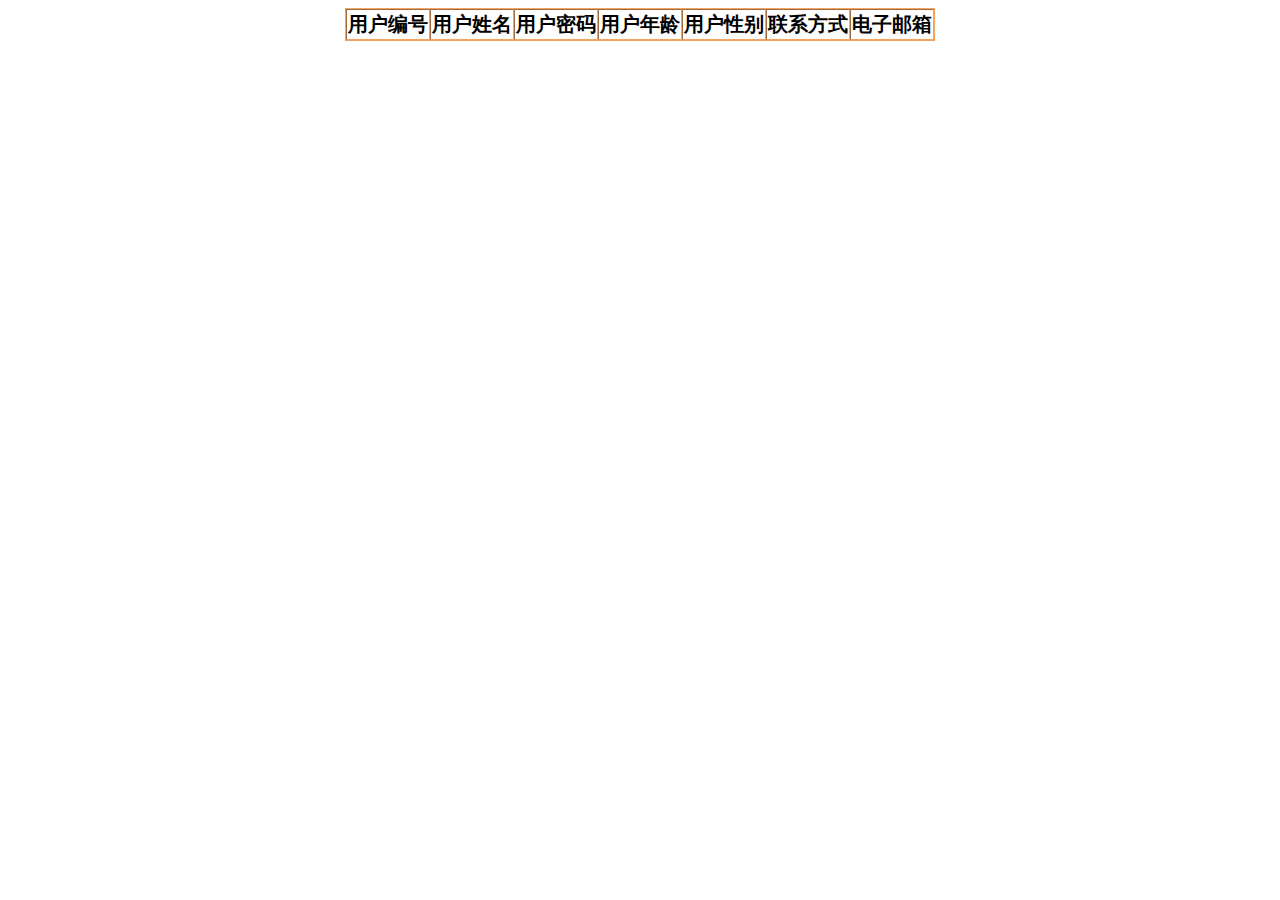
<file: admin/userList.html>
<!doctype html>
<html lang="en">
 <head>
  <meta charset="UTF-8">
  <meta name="Generator" content="EditPlus®">
  <meta name="Author" content="">
  <meta name="Keywords" content="">
  <meta name="Description" content="">
  <title>用户列表</title>
  <link rel="stylesheet" href="../css/table.css">
  <style>
	table{
		text-align:center;
	}
  </style>
 </head>
 <body>
	<table border=1 align="center" cellspacing="0">
		<thead>
			<tr>
				<td>用户编号</td>
				<td>用户姓名</td>
				<td>用户密码</td>
				<td>用户年龄</td>
				<td>用户性别</td>
				<td>联系方式</td>
				<td>电子邮箱</td>
			</tr>
		</thead>
		<tbody id="myBody"></tbody>
	</table>
	<script src="../JS/jquery-1.11.3.js"></script>
	<script src="../JS/admin/userList.js"></script>
 </body>
</html>
</file>
<file: css/base.css>
/*公共部分*/
html,body{
	width: 100%; 
	min-height: 100%;
}
*{box-sizing:border-box;}
body{
	margin:0; 
	min-width:950px;
	font-size:14px; 
	font-family:"Microsoft Yahei";
}
ul,li,dl,dt,dd,h1,h2,h3,h4,h5,h6,form,p,img,input {
	margin:0; 
	padding:0;
}
ul{list-style:none;}
img{
	border:0px;
	vertical-align:bottom;
}
a{
	color:#666;
	text-decoration:none;
	cursor:pointer;
}
a:hover{
	text-decoration:none;
}
input{
	font-family:"Microsoft Yahei";
	padding: 0; 
	margin: 0; 
	color: #666;
}
button{
	font-family:"Microsoft Yahei";
}
.lf{
	float:left;
}
.rf{
	float:right;
}
.clear:after{
	content:"";
	display:block;
	clear:both;
}
.main{
	width:100%;
	min-height:300px;
	margin:0 auto;
}
.fade{
	width:0;
	opacity:0;
	overflow:hidden;
	transition:all .5s linear;
}
.in{
	width:1200px;
	opacity:1;
	margin:0 auto;
}
</file>
<file: css/index.css>
/*基色#FF6347*/
/*导航部分*/
.menubox{
	height: 48px;
	line-height: 48px;
	margin-top:30px;
	border-bottom: 2px solid #5a5a5a;
	text-align: center;
	font-size: 30px;
	font-family: "华文新魏";
}
.menubox>.bookClass{/*作品分类*/
	width: 230px;
	height: 48px;
	line-height: 48px;
	color: #fff;
	background-color: #5a5a5a;
}
.menubox>.menu{
	padding-left: 30px;
}
/*导航文字*/
.menubox>.menu>a{
	padding: 0 32px;
}
.menubox>.menu>a:hover{
	color: #FF6347;
}
/*主内容*/
/*左侧分类*/
.contentBox>.types{
	width: 230px;
	min-height: 300px;
}
.contentBox>.types>.typesList{
	border: 1px solid #c3c3c3;
}
.contentBox>.types>.typesList>li{
	border-top: 1px solid #c3c3c3;
}
.contentBox>.types>.typesList>li>a{
	width: 33.33%;
	text-align: center;
	line-height: 30px;
	padding-top: 16px;
}
.contentBox>.types>.typesList>li>a:hover{
	color:#FF6347;
	background-color: #f9f9f9;
}
.contentBox>.types>.typesList>li>a:hover img{
	transform-origin: 50% 50%;
	transform: rotate(360deg);
	transition:all 1s linear;
}
/*新闻公告*/
.contentBox>.types>.news{
	width:100%;
	margin-top: 35px;
	border: 1px solid #e7e7e7;
}
.contentBox>.types>.news>a{
	display: block;
	height: 48px;
	line-height: 48px;
	font-size: 18px;
	color: #000;
	border-bottom: 1px solid #e7e7e7;
}
.contentBox>.types>.news>ul>li{
	font-size: 16px;
	position: relative;
	padding-left: 25px;
	height: 40px;
	line-height: 40px;
	overflow: hidden;
}
.contentBox>.types>.news>ul>li:before{
	content: '';
	position: absolute;
	top: 50%;
	margin-top: -2px;
	left: 5px;
	width: 4px;
	height: 4px;
	border-radius: 50%;
	background-color: #cfcfcf;
}
.contentBox>.types>.news>ul>li>a.active{
	color: #FE9927;
}
.contentBox>.types>.news>ul>li>a:hover{
	color:#FF6347;
}
/*轮播*/
/*轮播图*/
.contentBox>.banner{
	width: 700px;
	height: 578px;
	margin: 0 20px;
	margin-top: 15px;
	border: 1px solid #E7E7E7;
}
.contentBox>.banner>.banner_pic{
	overflow: hidden;
	height: 250px;
	position: relative;
}
.contentBox>.banner>.banner_pic>ul{
	width: 2800px;
	position: absolute;
}
.contentBox>.banner>.banner_pic>ul>li img{
	width: 700px;
	height: 250px;
}
/*轮播图上小页*/
.contentBox>.banner>.banner_pic>.page_num>ul{
	position: absolute;
	bottom: 10px;
	right: 10px;
}
.contentBox>.banner>.banner_pic>.page_num>ul>li{
	width:20px;
	height: 28px;
	text-align: center;
	background-color: rgba(0,0,0,.3);
	color: #fff;
	cursor: pointer;
	line-height: 30px;
	margin-left: 10px;
}
.contentBox>.banner>.banner_pic>.page_num>ul>li.show_on{
	background-color: #FF6347;
}
/*轮播下推荐书*/
.contentBox>.banner>.sex_box{
	position: relative;
	padding: 19px 19px 0 17px;
}
.contentBox>.banner>.sex_box>a{
	width: 32px;
	height: 60px;
	padding-top: 11px;
	line-height: 100%;
	color: #fff;
	display: block;
	font-size: 18px;
	text-align: center;
	background-color: #5a5a5a;
	position: absolute;
	left: 0;
	top: 20px;
}
.contentBox>.banner>.sex_box>a.woman{
	top: 94px;
}
.contentBox>.banner>.sex_box>a.sex_show{
	background-color: #FF6347;
}
.contentBox>.banner>.sex_box>.man_recom>.sex_info>a>.book_box{
	overflow: hidden;
}
/*推荐图片放大效果*/
.contentBox>.banner>.sex_box>.man_recom>.sex_info>a img{
	width: 90px;
	height: 122px;
	transition: all .5s linear;
}
.contentBox>.banner>.sex_box>.man_recom>.sex_info:hover>a img{
	transform: scale(1.1);
}
.contentBox>.banner>.sex_box>.man_recom>.sex_info{
	height: 148px;
	border: 1px solid #f3f3f3;
	padding: 12px;
	float: left;
	margin-left: 27px;
	width: 45.9%;
	margin-left: 4.1%;
}
/*书本介绍*/
.text-overflow{
	overflow: hidden;
	white-space: nowrap;
	text-overflow: ellipsis;
}
.contentBox>.banner>.sex_box>.man_recom>.sex_info>.book_detail{
	margin-left: 16px;
}
.contentBox>.banner>.sex_box>.man_recom>.sex_info>.book_detail>p{
	overflow: hidden;
}
.contentBox>.banner>.sex_box>.man_recom>.sex_info>.book_detail>p.bd_name{
	font-size: 18px;
	color: #000;
}
.contentBox>.banner>.sex_box>.man_recom>.sex_info>.book_detail>p.bd_name>a:hover{
	color: #FF6347;
}
.contentBox>.banner>.sex_box>.man_recom>.sex_info>.book_detail>p.bd_detail{
	height: 36px;
	font-size: 14px;
	width: 170px;
	color: #acacac;
	margin-top: 20px;
}
.contentBox>.banner>.sex_box>.man_recom>.sex_info>.book_detail>p.bd_read{
	height: 26px;
	font-size: 14px;
	color: #acacac;
	margin-top: 17px;
	position: relative;
}
.contentBox>.banner>.sex_box>.man_recom>.sex_info>.book_detail>p.bd_read>a.brown{
	width: 56px;
	height: 22px;
	line-height: 22px;
	color: #fff;
	text-align: center;
	display: block;
	position: absolute;
	right: 0;
	top: 0;
	background-color: #b08751;
}
.contentBox>.banner>.sex_box>.man_recom>.sex_info>.book_detail>p.bd_read>a.brown:hover{
	background-color: #FF6347;
}
/*轮播下文字推荐*/
.banner>.char_book{
	padding: 16px 19px 19px 43px;
}
.banner>.char_book>ul:first-child{
	margin-right: 80px;
}
.banner>.char_book>ul>li{
	overflow: hidden;
	color: #868686;
	font-size: 16px;
	line-height: 32px;
}
.banner>.char_book>ul>li>a:hover{
	color: #FF6347;
}
.banner>.char_book>ul>li:first-child{
	color: #000;
	font-size: 18px;
	line-height: 42px;
}
/*右侧推荐*/
.recommend{
	width: 230px;
	height: 578px;
	margin-top: 15px;
	border: 1px solid #e7e7e7;
}
/*第一图*/
.book_shadow{
	box-shadow: 0 0 8px rgba(50,50,50,0.8);
	overflow: hidden;
}
.book_shadow img{
	width: 48px;
	height: 64px;
	transition: all .3s linear;
}
.book_shadow img:hover{
	transform: scale(1.1);
}
.book_content{
	padding-left: 10px;
}
/*第一图的文字*/
.book_content>p:nth-child(2),.book_content>p:nth-child(3){
	color: #acacac;
}
.book_content>p{
	font-size: 12px;
	line-height: 18px;
	margin-top: 8px;
}
.book_content>p.txt_name{
	font-size: 18px;
	margin-top: 0;
}
.recommend>div.title{
	height: 60px;
	line-height: 60px;
	padding: 0 13px;
	background: #E7E7E7;
	font-size: 18px;
}
.recommend>ul>li{
	height: 42px;
	line-height: 42px;
	padding: 0 13px;
	border-top: 1px solid #E7E7E7;
	font-size: 16px;
	overflow: hidden;
	transition: all .1s linear;
}
/*单独设置第一个li的高*/
.recommend>ul>li:first-child{
	height: 96px;
	padding-top:17px;
}
/*排行前三的数*/
.recommend>ul>li:nth-child(1) span{
	color: #FFF;
	background: red;
}
.recommend>ul>li:nth-child(2) span{
	color: #FFF;
	background: orange;
}
.recommend>ul>li:nth-child(3) span{
	color: #FFF;
	background: deepskyblue;
}
.contentBox>.recommend>ul>li:hover{
	background: #EFEFEF;
}
.recommend>ul>li:hover a{
	font-size: 18px;
	color: #FF6347;
}
.recommend>ul>li>a>span{
	display: inline-block;
	width: 14px;
	height: 16px;
	text-align: center;
	line-height: 16px;
	color: #bfbfbf;
	margin-right: 10px;
	font-size: 12px;

}
.recommend>ul>li.more>a{
	color: #FF6347;
}
/*大神专区*/
/*标题*/
.super_title{
	height: 40px;
	line-height: 40px;
	border-bottom: 2px solid rgba(90,90,90,0.25);
	font-size: 24px;
	color: #5a5a5a;
	position: relative;
	margin-top: 50px;
}
.super_title>span{
	position: relative;
	padding-left: 24px;
}
.super_title>span:before{
	content: '';
	position: absolute;
	width: 4px;
	height: 20px;
	background-color: #5a5a5a;
	top: 50%;
	left: 0;
	margin-top: -10px;
}
.super_title>span:hover,.super_title>a:hover{
	color: #FF6347;
}
.super_title>a{
	font-size: 16px;
	color: #acacac;
}
/*大神专区书*/
.dsqu{
	margin-bottom: 15px;
}
.dsqu>ul{
	margin-top: 15px;
	height: 578px;
	width: 950px;
	border: 1px solid #e7e7e7;
}
.dsqu>ul>li{
	width:189px;
	height: 287px;
	padding: 30px 34.5px 20px 34.5px;
	position: relative;
}
.dsqu>ul>li:hover img{
	transform: scale(1.1);
}
.dsqu>ul>li>a{
	font-size: 18px;
	color: #3c3c3c;
	line-height: 30px;
}
/*图片大小*/
.dsqu>ul>li>a>.book_img{
	overflow: hidden;
}
.dsqu>ul>li>a>.book_img>img{
	width: 120px;
	height: 162px;
	transition: all 1s linear;
}
/*作者*/
.dsqu>ul>li>a>.anthor{
	position: absolute;
	font-size: 14px;
	color: #666;
	width: 120px;
	height: 30px;
	line-height: 30px;
	padding-right: 10px;
	text-align: right;
	top: 162px;
	background-color: rgba(234,234,234,0.85);
}
/*书本名称*/
.dsqu>ul>li>a>.book_name{
	max-height: 60px;
	margin-top: 12px;
}.dsqu>ul>li>a>.book_name:hover{
	color: #FF6347;
 }
/*回到顶部*/
#to_top{
	position:fixed;
	right:100px;
	bottom:40px;
}
</file>
<file: css/login.css>
.main{
	background:url(../img/banner.jpg) no-repeat;
	min-height:700px;
	border:1px solid transparent;
}
.main>h1{
	color:#00E0ED;
	margin:100px 100px;
}
.main>form{
	margin-left:100px;
}
.main>form>.input{
	margin:20px 0;
}
.main>form>.input>b{
	color:#6A5ACD;
	font-size:20px;
}
.main>form>.input>input{
	outline:none;
	height:30px;
	line-height:30px;
	width:200px;
}
.main>form>.go-to input{
	width:80px;
	height:30px;
	line-height:30px;
	background:#00BFFF;
	color:#fff;
	border:1px solid transparent;
	border-radius:5px;
	cursor:pointer;
	margin:50px 50px;
}
</file>
<file: css/personal.css>
body{
	font-size:20px;
}
h1{
	color:red;
}
img{
	vertical-align:bottom;
}
#update div{
	margin:30px 0;
	height:30px;
	line-height:30px;
	padding-left:100px;
}
#update b{
	color:#6A5ACD;
}
#update div.input input{
	border:1px solid #06BAD1;
	height:30px;
	line-height:30px;
}
#update .button{
	height:30px;
	line-height:30px;
	padding:0 20px;
	margin:0 40px;
	background:#7CE3FA;
	border:2px solid #fff;
	border-radius:5px;
}
#update input.button:hover{
	cursor:pointer;
}
</file>
<file: css/register.css>
body{
	font-size:20px;
}
h1{
	color:#87CEFA;
}
img{
	vertical-align:bottom;
}
#register{
	background:url(../img/register/1.jpg) no-repeat right center;
}
#register div{
	margin:30px 0;
	height:30px;
	line-height:30px;
	padding-left:100px;
}
#register div b{
	color:#6A5ACD;
}
#register div.input input{
	border:1px solid #06BAD1;
	box-sizing:border-box;
	height:30px;
	line-height:30px;
	outline:0;
	position:relative;
	top:-4px;
}
#register input.button{
	height:30px;
	line-height:30px;
	padding:0 20px;
	margin:0 40px;
	background:#7CE3FA;
	border:2px solid #fff;
	border-radius:5px;
}
#register input.button:hover{
	cursor:pointer;
}
</file>
<file: css/head.css>
/*头部*/
div.head{
	width:100%;
	height:341px;
	margin:0 auto;
	background:url(../img/head/books.jpg) no-repeat center center;
}
#book-search{
	float:left;
	margin-left:300px;
	margin-top:100px;
	width:360px;
	height:36px;
	line-height:36px;
}
#book-search input{
	outline:0;
	width:300px;
	height:36px;
	line-height:36px;
	box-sizing:border-box;
	padding:0;
	padding-left:36px;
	background:#fff url(../img/search2.png) no-repeat;
	border:1px solid #eee;
}
#book-search button{
	outline:0;
	height:36px;
	line-height:36px;
	width:50px;
	background:#1E90FF;
	border:1px solid #0aa1ed;
	position:relative;
	top:2px;
	left:-6px;
}
#book-search button:hover{
	cursor:pointer;
	border:1px solid #4E9FE7;
	border-radius:3px;
}
#user{
	float:right;
	margin:60px 80px 0 0;
}
#user a{ 
	font:bold 26px "华文行楷";
	display:inline-block;
}
#user a:hover{
	color:#FF6347;
}
</file>
<file: css/table.css>
table{
	border:1px solid #F4A460;
}
thead td{
	font:bold 20px "楷体";
}
tbody td:first-child{
	color:#00E0ED;
	font-size:20px;
}
</file>
